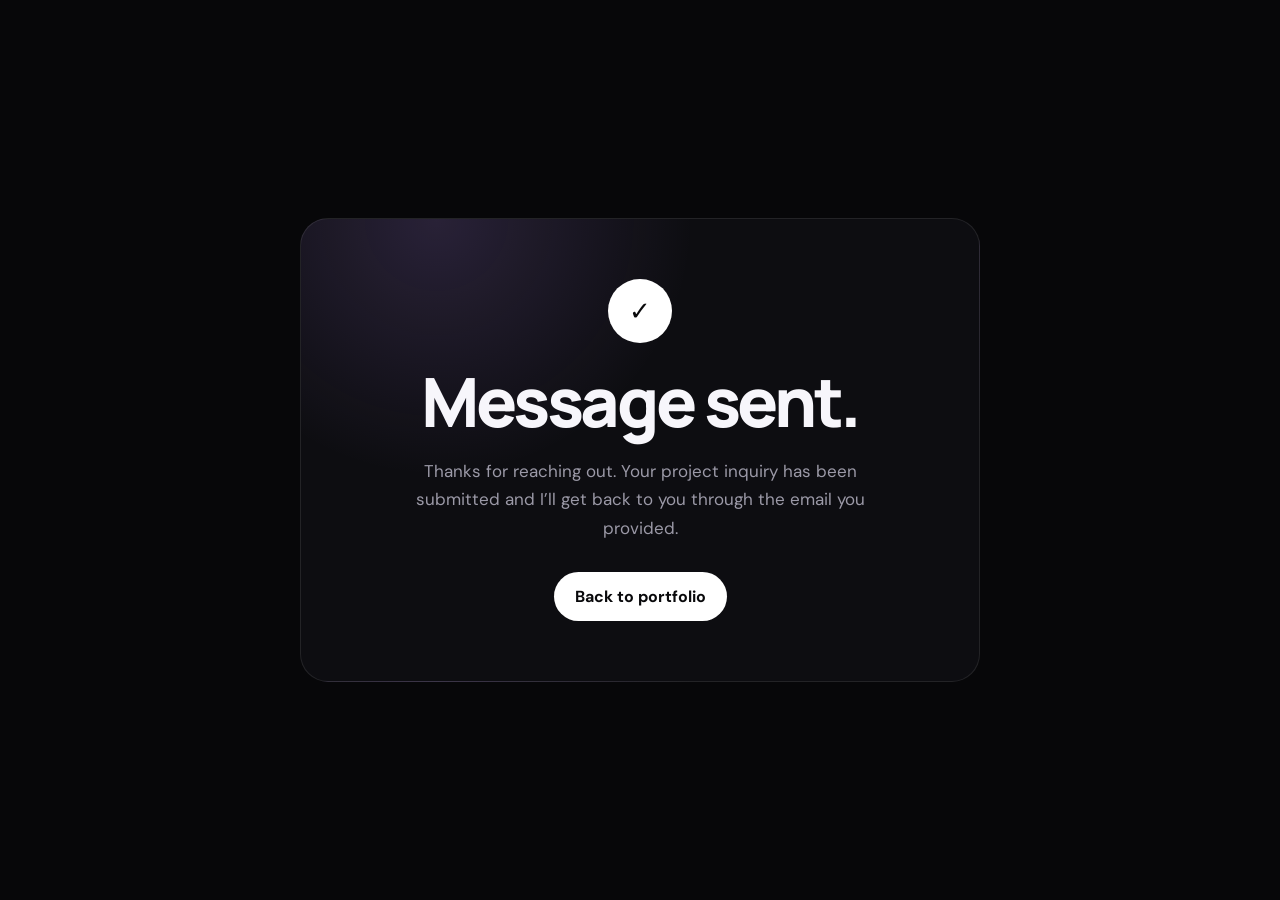
<file: thank-you.html>
<!DOCTYPE html>
<html lang="en">
<head>
  <meta charset="UTF-8">
  <meta name="viewport" content="width=device-width, initial-scale=1.0">
  <title>Message Sent — Joy Culanculan</title>
  <link rel="preconnect" href="https://fonts.googleapis.com">
  <link rel="preconnect" href="https://fonts.gstatic.com" crossorigin>
  <link href="https://fonts.googleapis.com/css2?family=DM+Sans:wght@400;500;600;700&family=Manrope:wght@600;700;800&display=swap" rel="stylesheet">
  <style>
    *{box-sizing:border-box}
    body{margin:0;min-height:100vh;display:grid;place-items:center;background:#070709;color:#f7f6fb;font-family:'DM Sans',sans-serif;padding:24px}
    .card{width:min(680px,100%);border:1px solid rgba(255,255,255,.09);border-radius:28px;padding:60px;background:
      radial-gradient(circle at 20% 0%,rgba(185,140,255,.16),transparent 36%),#0d0d11;text-align:center}
    .icon{width:64px;height:64px;border-radius:50%;margin:0 auto 24px;display:grid;place-items:center;background:#fff;color:#09090b;font-size:26px}
    h1{font:800 clamp(40px,7vw,68px)/1 'Manrope',sans-serif;letter-spacing:-.05em;margin:0}
    p{color:#9b99a7;font-size:17px;line-height:1.65;max-width:520px;margin:22px auto 30px}
    a{display:inline-flex;padding:14px 21px;border-radius:999px;background:#fff;color:#09090b;text-decoration:none;font-weight:700}
  </style>
</head>
<body>
  <main class="card">
    <div class="icon">✓</div>
    <h1>Message sent.</h1>
    <p>Thanks for reaching out. Your project inquiry has been submitted and I’ll get back to you through the email you provided.</p>
    <a href="index.html">Back to portfolio</a>
  </main>
</body>
</html>
</file>
